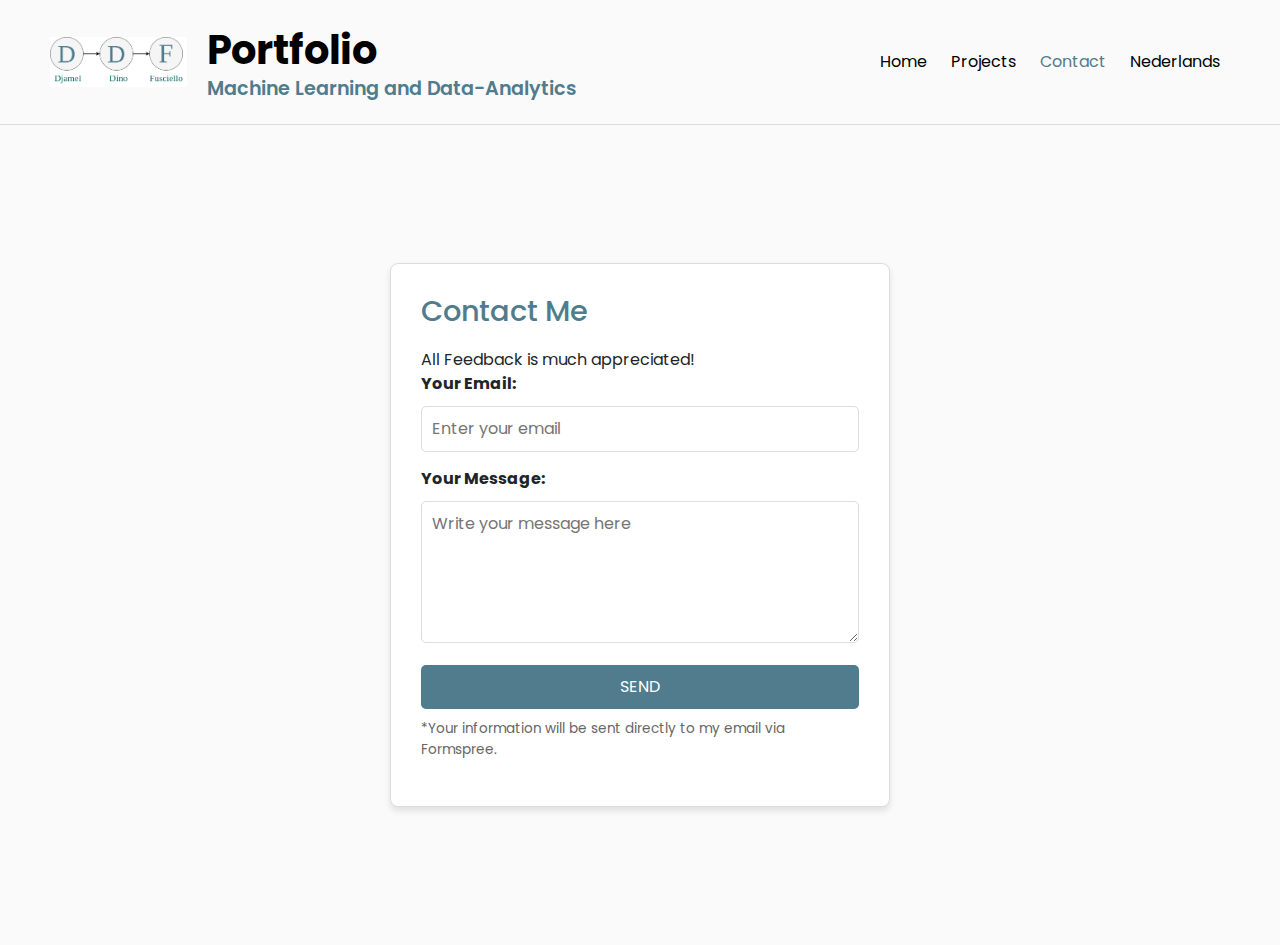
<file: contact.html>
<!DOCTYPE html>
<html lang="en">
<head>
    <meta charset="UTF-8">
    <meta name="viewport" content="width=device-width, initial-scale=1.0">
    <title>Contact - Portfolio</title>
    <link href="https://fonts.googleapis.com/css2?family=Poppins:wght@300;400;600;700&display=swap" rel="stylesheet">
    <link href="https://cdn.jsdelivr.net/npm/bootstrap@5.3.3/dist/css/bootstrap.min.css" rel="stylesheet">
    <style>
        body {
            font-family: 'Poppins', sans-serif;
            background-color: #fafafa;
            margin: 0;
            padding: 0;
        }

        /* Header Styling */
        header {
            display: flex;
            justify-content: space-between;
            align-items: center;
            padding: 20px 50px;
            border-bottom: 1px solid #ddd;
        }

        .header-left {
            display: flex;
            align-items: center;
            gap: 20px;
        }

        .header-title {
            font-size: 2.5rem;
            font-weight: bold;
            color: #000;
        }

        .header-subtitle {
            color: #507c8d;
            font-size: 1.2rem;
            font-weight: 600;
            margin-top: -5px;
        }

        .header-logo {
            width: auto;
            height: 50px;
        }

        .nav-links a {
            text-decoration: none;
            color: #000;
            font-size: 1rem;
            margin: 0 10px;
            transition: color 0.3s;
        }

        .nav-links a:hover,
        .nav-links a.active {
            color: #507c8d;
        }

        /* Main Content Styling */
        .main-content {
            display: flex;
            justify-content: center;
            align-items: center;
            padding: 40px;
            min-height: calc(100vh - 80px);
        }

        .contact-form {
            background-color: #fff;
            border: 1px solid #ddd;
            border-radius: 8px;
            padding: 30px;
            width: 100%;
            max-width: 500px;
            box-shadow: 0px 4px 6px rgba(0, 0, 0, 0.1);
        }

        .contact-form h2 {
            font-size: 1.8rem;
            margin-bottom: 20px;
            color: #507c8d;
        }

        .contact-form label {
            display: block;
            margin-bottom: 10px;
            font-weight: bold;
        }

        .contact-form input,
        .contact-form textarea {
            width: 100%;
            padding: 10px;
            margin-bottom: 15px;
            border: 1px solid #ddd;
            border-radius: 5px;
            font-size: 1rem;
        }

        .contact-form button {
            background-color: #507c8d;
            color: #fff;
            font-size: 1rem;
            padding: 10px 20px;
            border: none;
            border-radius: 5px;
            cursor: pointer;
            text-transform: uppercase;
            width: 100%;
            transition: all 0.3s;
        }

        .contact-form button:hover {
            background-color: #406774;
        }

        .contact-form .footnote {
            font-size: 0.85rem;
            color: #666;
            margin-top: 10px;
        }

        @media (max-width: 768px) {
            header {
                flex-direction: column;
                text-align: center;
                padding: 20px;
            }

            .header-left {
                flex-direction: column;
                align-items: center;
            }

            .nav-links {
                margin-top: 10px;
                display: flex;
                justify-content: center;
                gap: 10px;
            }
        }
    </style>
</head>
<body>
    <!-- Header Section -->
    <header>
        <div class="header-left">
            <img src="LogoSite.drawio.png" alt="Logo" class="header-logo">
            <div>
                <div class="header-title">Portfolio</div>
                <div class="header-subtitle">Machine Learning and Data-Analytics</div>
            </div>
        </div>
        <nav class="nav-links">
            <a href="index.html">Home</a>
            <a href="projects.html">Projects</a>
            <a href="contact.html" class="active">Contact</a>
            <a href="dutch.html">Nederlands</a>
        </nav>
    </header>

    <!-- Main Content -->
    <div class="main-content">
        <form class="contact-form" id="contact-form" action="https://formspree.io/f/mnnnwbny" method="POST" onsubmit="return handleFormSubmit(event)">
            <h2>Contact Me</h2>
            <h7>All Feedback is much appreciated!</h7>
            <label for="email">Your Email:</label>
            <input type="email" name="email" id="email" placeholder="Enter your email" required>
            
            <label for="message">Your Message:</label>
            <textarea name="message" id="message" rows="5" placeholder="Write your message here" required></textarea>
            
            <button type="submit">Send</button>
            <p class="footnote">*Your information will be sent directly to my email via Formspree.</p>
        </form>
        
        <div id="thank-you-message" style="display: none; text-align: center;">
            <h2>Thank You!</h2>
            <p>Your message has been sent successfully. I'll get back to you soon!</p>
        </div>
        
    </div>
    <script>
        function handleFormSubmit(event) {
            event.preventDefault(); // Prevent default form submission
        
            // Hide the form
            document.getElementById('contact-form').style.display = 'none';
        
            // Show the thank-you message
            document.getElementById('thank-you-message').style.display = 'block';
        
            // Send the form data using Fetch API
            const form = event.target;
            const formData = new FormData(form);
        
            fetch(form.action, {
                method: form.method,
                body: formData,
                headers: { 'Accept': 'application/json' }
            }).then(response => {
                if (response.ok) {
                    console.log('Form submitted successfully!');
                } else {
                    console.error('Form submission failed.');
                }
            }).catch(error => console.error('Error:', error));
        
            return false; // Prevent page reload
        }
        </script>
        
</body>
</html>
</file>
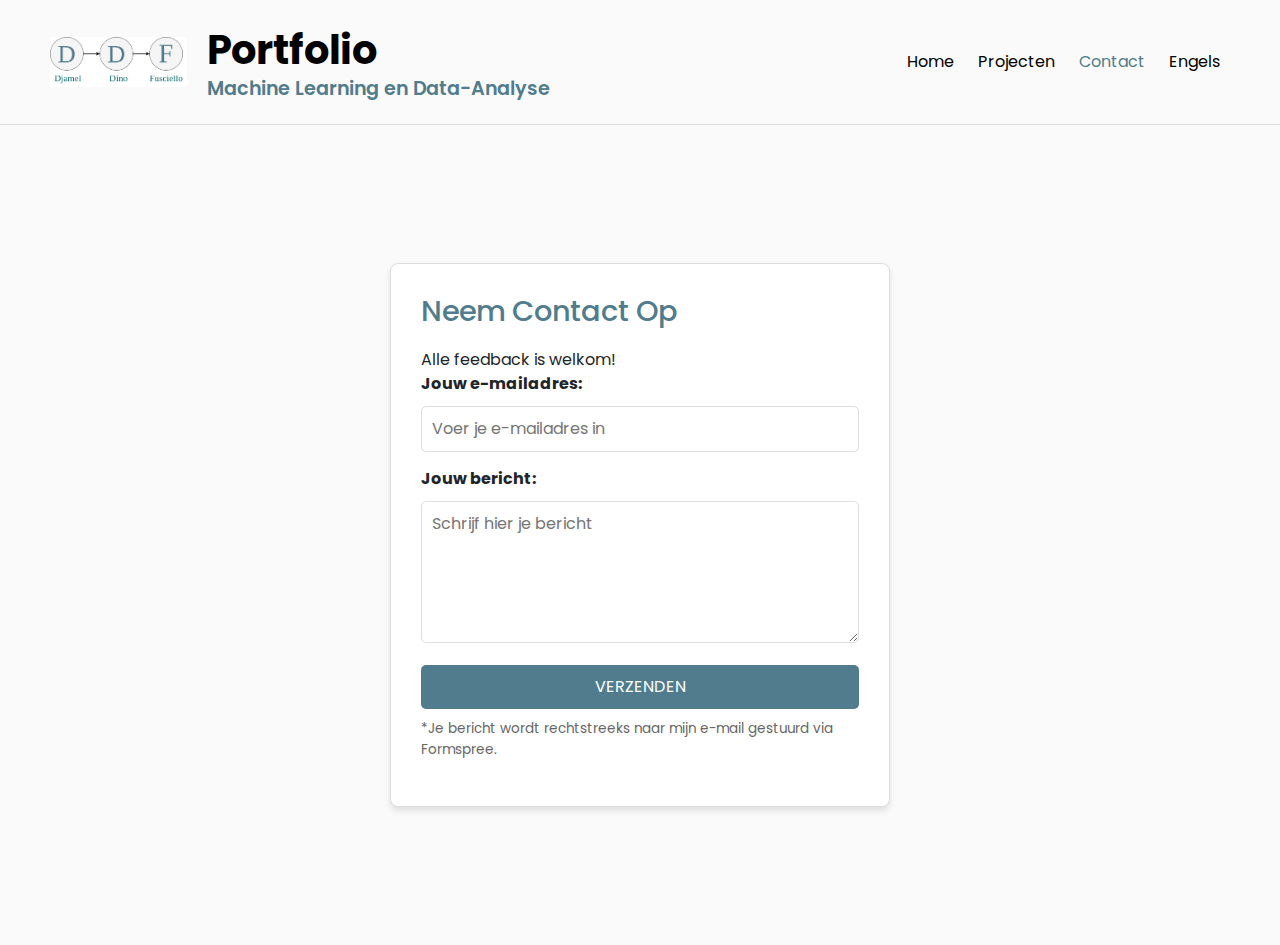
<file: contactnl.html>
<!DOCTYPE html>
<html lang="nl">
<head>
    <meta charset="UTF-8">
    <meta name="viewport" content="width=device-width, initial-scale=1.0">
    <title>Contact - Portfolio</title>
    <link href="https://fonts.googleapis.com/css2?family=Poppins:wght@300;400;600;700&display=swap" rel="stylesheet">
    <link href="https://cdn.jsdelivr.net/npm/bootstrap@5.3.3/dist/css/bootstrap.min.css" rel="stylesheet">
    <style>
        body {
            font-family: 'Poppins', sans-serif;
            background-color: #fafafa;
            margin: 0;
            padding: 0;
        }

        /* Header Styling */
        header {
            display: flex;
            justify-content: space-between;
            align-items: center;
            padding: 20px 50px;
            border-bottom: 1px solid #ddd;
        }

        .header-left {
            display: flex;
            align-items: center;
            gap: 20px;
        }

        .header-title {
            font-size: 2.5rem;
            font-weight: bold;
            color: #000;
        }

        .header-subtitle {
            color: #507c8d;
            font-size: 1.2rem;
            font-weight: 600;
            margin-top: -5px;
        }

        .header-logo {
            width: auto;
            height: 50px;
        }

        .nav-links a {
            text-decoration: none;
            color: #000;
            font-size: 1rem;
            margin: 0 10px;
            transition: color 0.3s;
        }

        .nav-links a:hover,
        .nav-links a.active {
            color: #507c8d;
        }

        /* Main Content Styling */
        .main-content {
            display: flex;
            justify-content: center;
            align-items: center;
            padding: 40px;
            min-height: calc(100vh - 80px);
        }

        .contact-form {
            background-color: #fff;
            border: 1px solid #ddd;
            border-radius: 8px;
            padding: 30px;
            width: 100%;
            max-width: 500px;
            box-shadow: 0px 4px 6px rgba(0, 0, 0, 0.1);
        }

        .contact-form h2 {
            font-size: 1.8rem;
            margin-bottom: 20px;
            color: #507c8d;
        }

        .contact-form label {
            display: block;
            margin-bottom: 10px;
            font-weight: bold;
        }

        .contact-form input,
        .contact-form textarea {
            width: 100%;
            padding: 10px;
            margin-bottom: 15px;
            border: 1px solid #ddd;
            border-radius: 5px;
            font-size: 1rem;
        }

        .contact-form button {
            background-color: #507c8d;
            color: #fff;
            font-size: 1rem;
            padding: 10px 20px;
            border: none;
            border-radius: 5px;
            cursor: pointer;
            text-transform: uppercase;
            width: 100%;
            transition: all 0.3s;
        }

        .contact-form button:hover {
            background-color: #406774;
        }

        .contact-form .footnote {
            font-size: 0.85rem;
            color: #666;
            margin-top: 10px;
        }

        @media (max-width: 768px) {
            header {
                flex-direction: column;
                text-align: center;
                padding: 20px;
            }

            .header-left {
                flex-direction: column;
                align-items: center;
            }

            .nav-links {
                margin-top: 10px;
                display: flex;
                justify-content: center;
                gap: 10px;
            }
        }
    </style>
</head>
<body>
    <!-- Header Section -->
    <header>
        <div class="header-left">
            <img src="LogoSite.drawio.png" alt="Logo" class="header-logo">
            <div>
                <div class="header-title">Portfolio</div>
                <div class="header-subtitle">Machine Learning en Data-Analyse</div>
            </div>
        </div>
        <nav class="nav-links">
            <a href="dutch.html">Home</a>
            <a href="projects.html">Projecten</a>
            <a href="contactnl.html" class="active">Contact</a>
            <a href="index.html">Engels</a>
        </nav>
    </header>

    <!-- Main Content -->
    <div class="main-content">
        <form class="contact-form" id="contact-form" action="https://formspree.io/f/mnnnwbny" method="POST" onsubmit="return handleFormSubmit(event)">
            <h2>Neem Contact Op</h2>
            <h7>Alle feedback is welkom!</h7>
            <label for="email">Jouw e-mailadres:</label>
            <input type="email" name="email" id="email" placeholder="Voer je e-mailadres in" required>
            
            <label for="message">Jouw bericht:</label>
            <textarea name="message" id="message" rows="5" placeholder="Schrijf hier je bericht" required></textarea>
            
            <button type="submit">Verzenden</button>
            <p class="footnote">*Je bericht wordt rechtstreeks naar mijn e-mail gestuurd via Formspree.</p>
        </form>
        
        <div id="thank-you-message" style="display: none; text-align: center;">
            <h2>Bedankt!</h2>
            <p>Je bericht is succesvol verzonden. Ik neem snel contact met je op!</p>
        </div>
    </div>

    <script>
        function handleFormSubmit(event) {
            event.preventDefault(); // Voorkom standaard formulierindiening
        
            // Verberg het formulier
            document.getElementById('contact-form').style.display = 'none';
        
            // Toon het bedankbericht
            document.getElementById('thank-you-message').style.display = 'block';
        
            // Verstuur de gegevens met Fetch API
            const form = event.target;
            const formData = new FormData(form);
        
            fetch(form.action, {
                method: form.method,
                body: formData,
                headers: { 'Accept': 'application/json' }
            }).then(response => {
                if (response.ok) {
                    console.log('Formulier succesvol verzonden!');
                } else {
                    console.error('Fout bij het verzenden van het formulier.');
                }
            }).catch(error => console.error('Fout:', error));
        
            return false; // Voorkom paginaherlaad
        }
    </script>
</body>
</html>
</file>
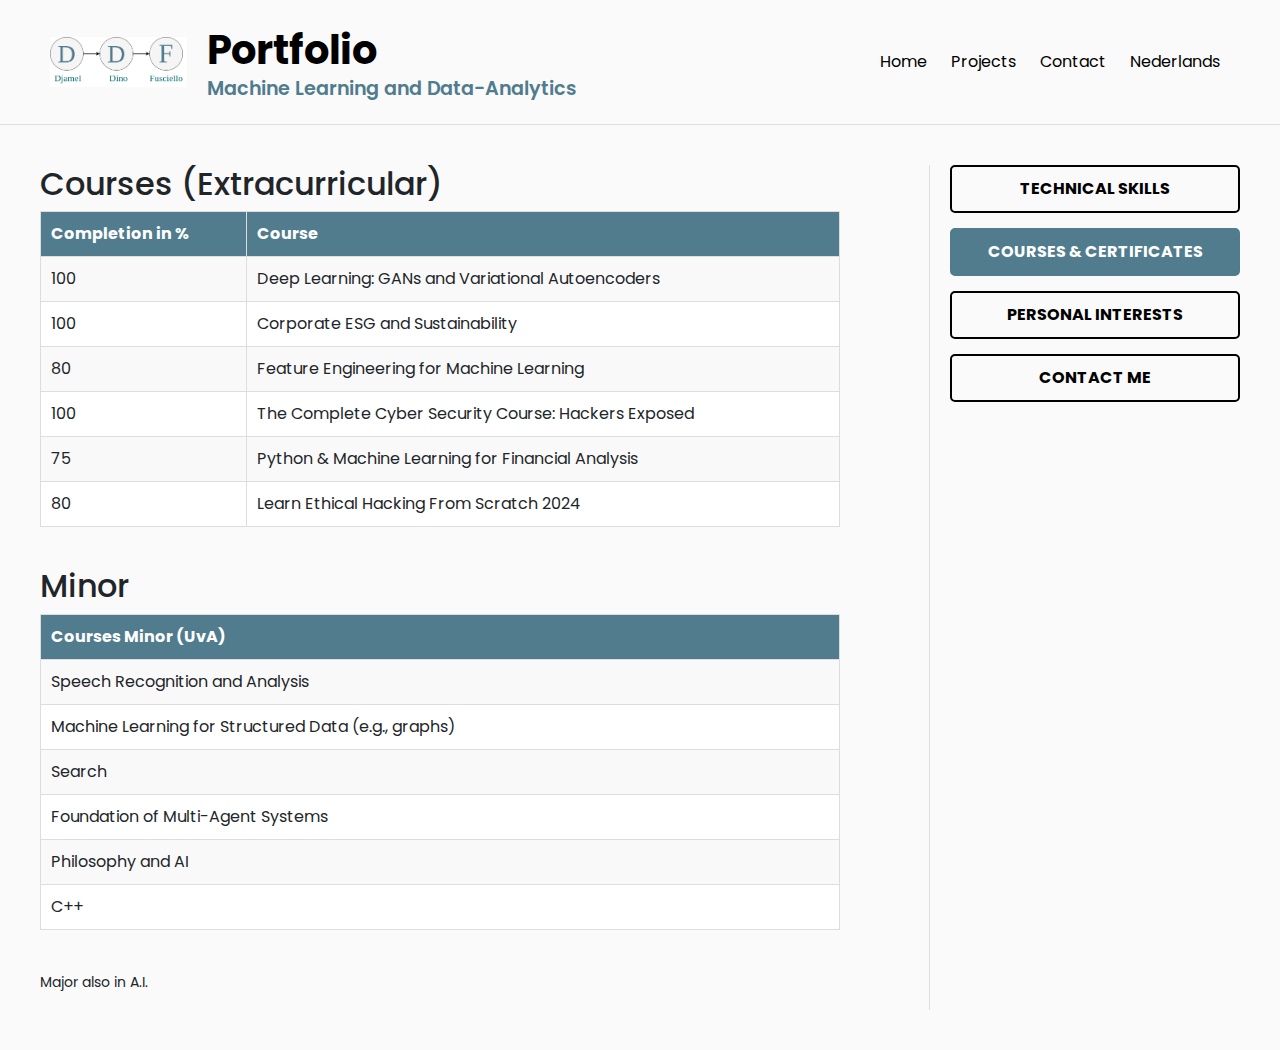
<file: courses.html>
<!DOCTYPE html>
<html lang="en">
<head>
    <meta charset="UTF-8">
    <meta name="viewport" content="width=device-width, initial-scale=1.0">
    <title>Portfolio - Courses & Certificates</title>
    <link href="https://fonts.googleapis.com/css2?family=Poppins:wght@300;400;600;700&display=swap" rel="stylesheet">
    <link href="https://cdn.jsdelivr.net/npm/bootstrap@5.3.3/dist/css/bootstrap.min.css" rel="stylesheet">
    <style>
        body {
            font-family: 'Poppins', sans-serif;
            background-color: #fafafa;
            margin: 0;
            padding: 0;
        }

        /* Header Styling */
        header {
            display: flex;
            justify-content: space-between;
            align-items: center;
            padding: 20px 50px;
            border-bottom: 1px solid #ddd;
        }

        .header-left {
            display: flex;
            align-items: center;
            gap: 20px;
        }

        .header-title {
            font-size: 2.5rem;
            font-weight: bold;
            color: #000;
        }

        .header-subtitle {
            color: #507c8d;
            font-size: 1.2rem;
            font-weight: 600;
            margin-top: -5px;
        }

        .header-logo {
            width: auto;
            height: 50px;
        }

        .nav-links a {
            text-decoration: none;
            color: #000;
            font-size: 1rem;
            margin: 0 10px;
            transition: color 0.3s;
        }

        .nav-links a:hover,
        .nav-links a.active {
            color: #507c8d;
        }

        /* Main Content Styling */
        .main-content {
            display: flex;
            padding: 40px;
        }

        .content-section {
            flex: 3;
            padding-right: 20px;
        }

        .skills-table {
            width: 100%;
            max-width: 800px;
            border-collapse: collapse;
            margin-bottom: 40px;
        }

        .skills-table th,
        .skills-table td {
            border: 1px solid #ddd;
            text-align: left;
            padding: 10px;
        }

        .skills-table th {
            background-color: #507c8d;
            color: white;
        }

        .skills-table td {
            background-color: #ffffff;
        }

        .skills-table tr:nth-child(even) td {
            background-color: #f9f9f9;
        }

        .buttons-section {
            flex: 1;
            display: flex;
            flex-direction: column;
            align-items: flex-start;
            gap: 15px;
            border-left: 1px solid #ddd;
            padding-left: 20px;
        }

        .action-button {
            border: 2px solid #000;
            background-color: transparent;
            color: #000;
            padding: 10px 20px;
            font-size: 1rem;
            font-weight: bold;
            text-transform: uppercase;
            text-decoration: none;
            border-radius: 5px;
            transition: all 0.3s;
            width: 100%;
            text-align: center;
        }

        .action-button:hover {
            background-color: #507c8d;
            color: #fff;
        }

        .action-button.active {
            background-color: #507c8d;
            color: #fff;
            border-color: #507c8d;
        }

        /* Responsive Styles */
        @media (max-width: 768px) {
            header {
                flex-direction: column;
                text-align: center;
                padding: 20px;
            }

            .header-left {
                flex-direction: column;
                align-items: center;
            }

            .nav-links {
                margin-top: 10px;
                display: flex;
                justify-content: center;
                gap: 10px;
            }

            .main-content {
                flex-direction: column;
                padding: 20px;
            }

            .content-section {
                padding-right: 0;
            }

            .buttons-section {
                align-items: center;
                padding-left: 0;
                border-left: none;
            }

            .skills-table {
                font-size: 0.9rem;
            }
        }
    </style>
</head>
<body>
    <!-- Header Section -->
    <header>
        <div class="header-left">
            <img src="LogoSite.drawio.png" alt="Logo" class="header-logo">
            <div>
                <div class="header-title">Portfolio</div>
                <div class="header-subtitle">Machine Learning and Data-Analytics</div>
            </div>
        </div>
        <nav class="nav-links">
            <a href="index.html">Home</a>
            <a href="projects.html">Projects</a>
            <a href="contact.html">Contact</a>
            <a href="dutch.html">Nederlands</a>
        </nav>
    </header>

    <!-- Main Content -->
    <div class="main-content">
        <!-- Left: Table Section -->
        <div class="content-section">
            <h2>Courses (Extracurricular)</h2>
            <table class="skills-table">
                <tr>
                    <th>Completion in %</th>
                    <th>Course</th>
                </tr>
                <tr>
                    <td>100</td>
                    <td>Deep Learning: GANs and Variational Autoencoders</td>
                </tr>
                <tr>
                    <td>100</td>
                    <td>Corporate ESG and Sustainability</td>
                </tr>
                <tr>
                    <td>80</td>
                    <td>Feature Engineering for Machine Learning</td>
                </tr>
                <tr>
                    <td>100</td>
                    <td>The Complete Cyber Security Course: Hackers Exposed</td>
                </tr>
                <tr>
                    <td>75</td>
                    <td>Python & Machine Learning for Financial Analysis</td>
                </tr>
                <tr>
                    <td>80</td>
                    <td>Learn Ethical Hacking From Scratch 2024</td>
                </tr>
            </table>  

            <h2>Minor</h2>
            <table class="skills-table">
                <tr>
                    <th>Courses Minor (UvA)</th>
                </tr>
                <tr>
                    <td>Speech Recognition and Analysis</td>
                </tr>
                <tr>
                    <td>Machine Learning for Structured Data (e.g., graphs)</td>
                </tr>
                <tr>
                    <td>Search</td>
                </tr>
                <tr>
                    <td>Foundation of Multi-Agent Systems</td>
                </tr>
                <tr>
                    <td>Philosophy and AI</td>
                </tr>
                <tr>
                    <td>C++</td>
                </tr>
            </table>
            <p class="footnote">
                <small>Major also in A.I.</small>
            </p>
        </div>

        <!-- Right: Buttons Section -->
        <div class="buttons-section">
            <a href="technical.html" class="action-button">Technical Skills</a>
            <a href="courses.html" class="action-button active">Courses & Certificates</a>
            <a href="interests.html" class="action-button">Personal Interests</a>
            <a href="contact.html" class="action-button">Contact Me</a>
        </div>
    </div>
</body>
</html>
</file>
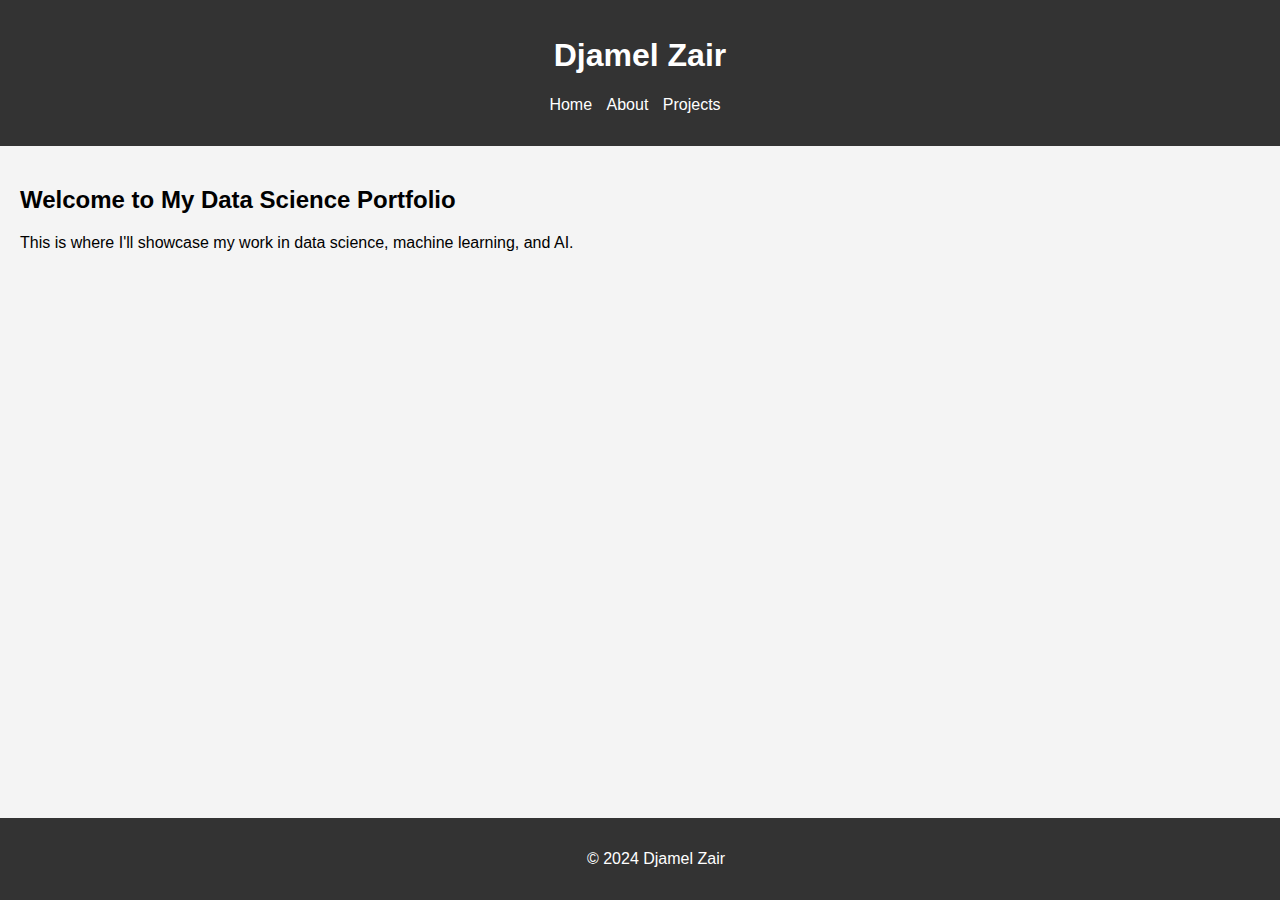
<file: homepage.html>
<!DOCTYPE html>
<html lang="en">
<head>
    <meta charset="UTF-8">
    <meta name="viewport" content="width=device-width, initial-scale=1.0">
    <title>Djamel Zair | Data Science Portfolio</title>
    <link rel="stylesheet" href="styles.css">
</head>
<body>
    <header>
        <h1>Djamel Zair</h1>
        <nav>
            <ul>
                <li><a href="index.html">Home</a></li>
                <li><a href="about.html">About</a></li>
                <li><a href="projects.html">Projects</a></li>
            </ul>
        </nav>
    </header>
    <section>
        <h2>Welcome to My Data Science Portfolio</h2>
        <p>This is where I'll showcase my work in data science, machine learning, and AI.</p>
    </section>
    <footer>
        <p>&copy; 2024 Djamel Zair</p>
    </footer>
</body>
</html>
</file>
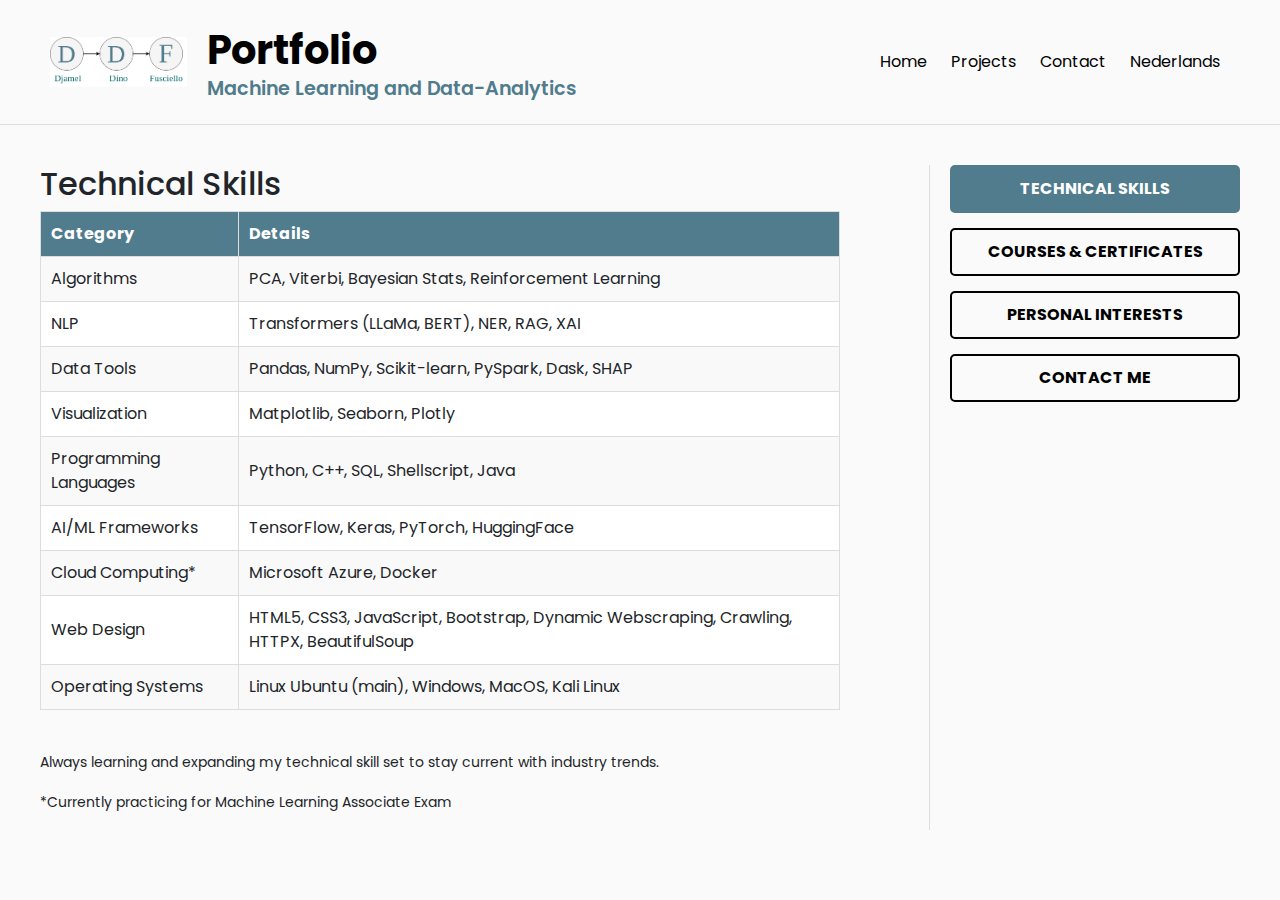
<file: technical.html>
<!DOCTYPE html>
<html lang="en">
<head>
    <meta charset="UTF-8">
    <meta name="viewport" content="width=device-width, initial-scale=1.0">
    <title>Portfolio - Technical Skills</title>
    <link href="https://fonts.googleapis.com/css2?family=Poppins:wght@300;400;600;700&display=swap" rel="stylesheet">
    <link href="https://cdn.jsdelivr.net/npm/bootstrap@5.3.3/dist/css/bootstrap.min.css" rel="stylesheet">
    <style>
        body {
            font-family: 'Poppins', sans-serif;
            background-color: #fafafa;
            margin: 0;
            padding: 0;
        }

        /* Header Styling */
        header {
            display: flex;
            justify-content: space-between;
            align-items: center;
            padding: 20px 50px;
            border-bottom: 1px solid #ddd;
        }

        .header-left {
            display: flex;
            align-items: center;
            gap: 20px;
        }

        .header-title {
            font-size: 2.5rem;
            font-weight: bold;
            color: #000;
        }

        .header-subtitle {
            color: #507c8d; /* Signature color */
            font-size: 1.2rem;
            font-weight: 600;
            margin-top: -5px;
        }

        .header-logo {
            width: auto;
            height: 50px;
        }

        .nav-links a {
            text-decoration: none;
            color: #000;
            font-size: 1rem;
            margin: 0 10px;
            transition: color 0.3s;
        }

        .nav-links a:hover,
        .nav-links a.active {
            color: #507c8d; /* Highlight active page */
        }

        /* Main Content Styling */
        .main-content {
            display: flex;
            padding: 40px;
        }

        .content-section {
            flex: 3;
            padding-right: 20px;
        }

        .skills-table {
            width: 100%;
            max-width: 800px;
            border-collapse: collapse;
            margin-bottom: 40px;
        }

        .skills-table th,
        .skills-table td {
            border: 1px solid #ddd;
            text-align: left;
            padding: 10px;
        }

        .skills-table th {
            background-color: #507c8d;
            color: white;
        }

        .skills-table td {
            background-color: #ffffff;
        }

        .skills-table tr:nth-child(even) td {
            background-color: #f9f9f9;
        }

        .buttons-section {
            flex: 1;
            display: flex;
            flex-direction: column;
            align-items: flex-start;
            gap: 15px;
            border-left: 1px solid #ddd;
            padding-left: 20px;
        }

        .action-button {
            border: 2px solid #000;
            background-color: transparent;
            color: #000;
            padding: 10px 20px;
            font-size: 1rem;
            font-weight: bold;
            text-transform: uppercase;
            text-decoration: none;
            border-radius: 5px;
            transition: all 0.3s;
            width: 100%;
            text-align: center;
        }

        .action-button:hover {
            background-color: #507c8d;
            color: #fff;
        }

        .action-button.active {
            background-color: #507c8d; /* Active button color */
            color: #fff;
            border-color: #507c8d;
        }

        /* Responsive Styles */
        @media (max-width: 768px) {
            header {
                flex-direction: column;
                text-align: center;
                padding: 20px;
            }

            .header-left {
                flex-direction: column;
                align-items: center;
            }

            .nav-links {
                margin-top: 10px;
                display: flex;
                justify-content: center;
                gap: 10px;
            }

            .main-content {
                flex-direction: column;
                padding: 20px;
            }

            .content-section {
                padding-right: 0;
            }

            .buttons-section {
                align-items: center;
                padding-left: 0;
                border-left: none;
            }

            .skills-table {
                font-size: 0.9rem;
            }
        }
    </style>
</head>
<body>
    <!-- Header Section -->
    <header>
        <div class="header-left">
            <img src="LogoSite.drawio.png" alt="Logo" class="header-logo">
            <div>
                <div class="header-title">Portfolio</div>
                <div class="header-subtitle">Machine Learning and Data-Analytics</div>
            </div>
        </div>
        <nav class="nav-links">
            <a href="index.html">Home</a>
            <a href="projects.html">Projects</a>
            <a href="contact.html">Contact</a>
            <a href="nederlands.html">Nederlands</a>
        </nav>
    </header>

    <!-- Main Content -->
    <div class="main-content">
        <!-- Left: Table Section -->
        <div class="content-section">
            <h2>Technical Skills</h2>
            <table class="skills-table">
                <tr>
                    <th>Category</th>
                    <th>Details</th>
                </tr>
                <tr>
                    <td>Algorithms</td>
                    <td>PCA, Viterbi, Bayesian Stats, Reinforcement Learning</td>
                </tr>
                <tr>
                    <td>NLP</td>
                    <td>Transformers (LLaMa, BERT), NER, RAG, XAI</td>
                </tr>
                <tr>
                    <td>Data Tools</td>
                    <td>Pandas, NumPy, Scikit-learn, PySpark, Dask, SHAP</td>
                </tr>
                <tr>
                    <td>Visualization</td>
                    <td>Matplotlib, Seaborn, Plotly</td>
                </tr>
                <tr>
                    <td>Programming Languages</td>
                    <td>Python, C++, SQL, Shellscript, Java</td>
                </tr>
                <tr>
                    <td>AI/ML Frameworks</td>
                    <td>TensorFlow, Keras, PyTorch, HuggingFace</td>
                </tr>
                <tr>
                    <td>Cloud Computing*</td>
                    <td>Microsoft Azure, Docker</td>
                </tr>
                <tr>
                    <td>Web Design</td>
                    <td>HTML5, CSS3, JavaScript, Bootstrap, Dynamic Webscraping, Crawling, HTTPX, BeautifulSoup</td>
                </tr>
                <tr>
                    <td>Operating Systems</td>
                    <td>Linux Ubuntu (main), Windows, MacOS, Kali Linux</td>
                </tr>
            </table>
            <p class="footnote">
                <small>Always learning and expanding my technical skill set to stay current with industry trends.</small>
            </p>
            <p class="footnote">
                <small>*Currently practicing for Machine Learning Associate Exam</small>
            </p>
        </div>

        <!-- Right: Buttons Section -->
        <div class="buttons-section">
            <a href="technical.html" class="action-button active">Technical Skills</a>
            <a href="courses.html" class="action-button">Courses & Certificates</a>
            <a href="interests.html" class="action-button">Personal Interests</a>
            <a href="contact.html" class="action-button">Contact Me</a>
        </div>
    </div>
</body>
</html>
</file>
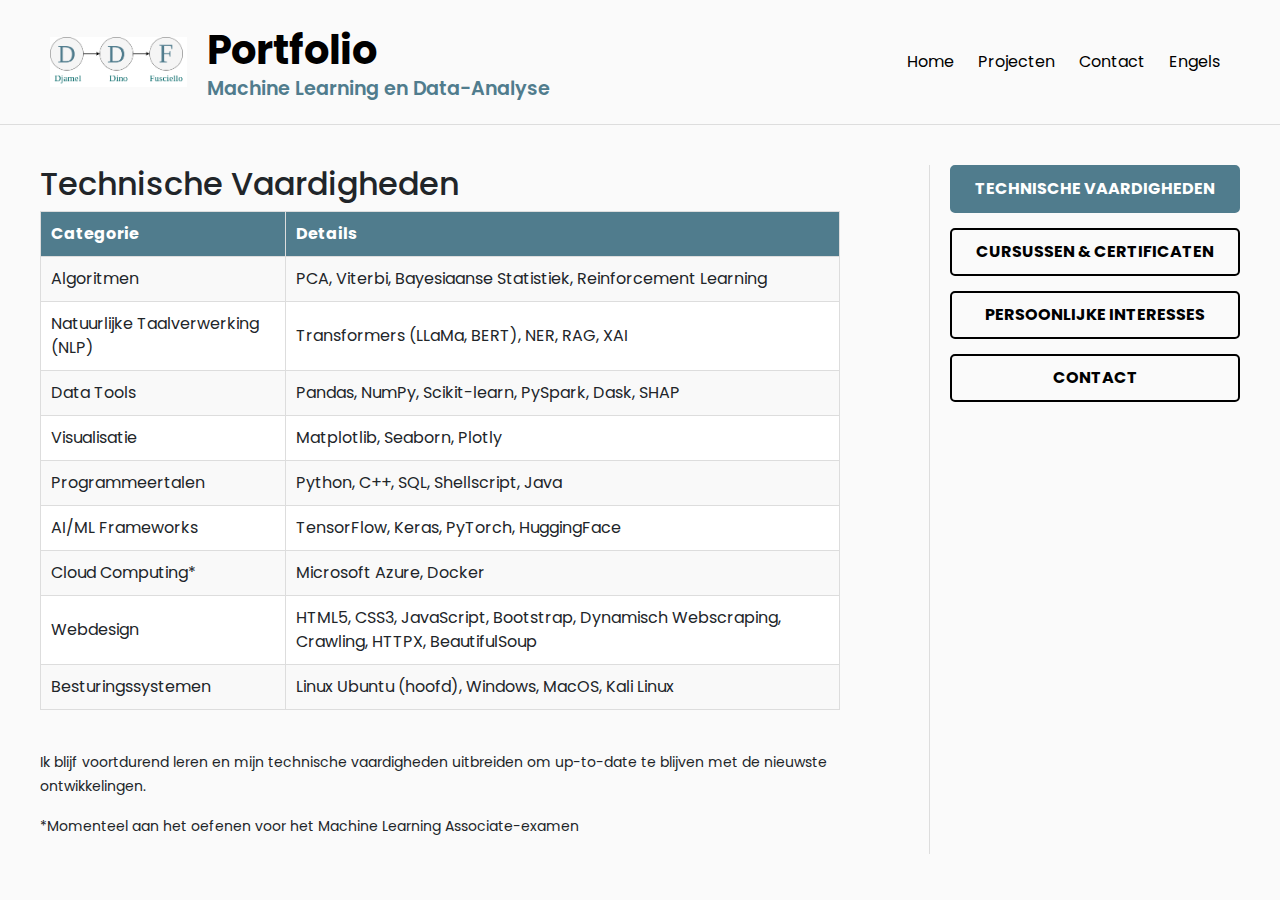
<file: technisch.html>
<!DOCTYPE html>
<html lang="nl">
<head>
    <meta charset="UTF-8">
    <meta name="viewport" content="width=device-width, initial-scale=1.0">
    <title>Portfolio - Technische Vaardigheden</title>
    <link href="https://fonts.googleapis.com/css2?family=Poppins:wght@300;400;600;700&display=swap" rel="stylesheet">
    <link href="https://cdn.jsdelivr.net/npm/bootstrap@5.3.3/dist/css/bootstrap.min.css" rel="stylesheet">
    <style>
        body {
            font-family: 'Poppins', sans-serif;
            background-color: #fafafa;
            margin: 0;
            padding: 0;
        }

        /* Header Styling */
        header {
            display: flex;
            justify-content: space-between;
            align-items: center;
            padding: 20px 50px;
            border-bottom: 1px solid #ddd;
        }

        .header-left {
            display: flex;
            align-items: center;
            gap: 20px;
        }

        .header-title {
            font-size: 2.5rem;
            font-weight: bold;
            color: #000;
        }

        .header-subtitle {
            color: #507c8d;
            font-size: 1.2rem;
            font-weight: 600;
            margin-top: -5px;
        }

        .header-logo {
            width: auto;
            height: 50px;
        }

        .nav-links a {
            text-decoration: none;
            color: #000;
            font-size: 1rem;
            margin: 0 10px;
            transition: color 0.3s;
        }

        .nav-links a:hover,
        .nav-links a.active {
            color: #507c8d;
        }

        /* Main Content Styling */
        .main-content {
            display: flex;
            padding: 40px;
        }

        .content-section {
            flex: 3;
            padding-right: 20px;
        }

        .skills-table {
            width: 100%;
            max-width: 800px;
            border-collapse: collapse;
            margin-bottom: 40px;
        }

        .skills-table th,
        .skills-table td {
            border: 1px solid #ddd;
            text-align: left;
            padding: 10px;
        }

        .skills-table th {
            background-color: #507c8d;
            color: white;
        }

        .skills-table td {
            background-color: #ffffff;
        }

        .skills-table tr:nth-child(even) td {
            background-color: #f9f9f9;
        }

        .buttons-section {
            flex: 1;
            display: flex;
            flex-direction: column;
            align-items: flex-start;
            gap: 15px;
            border-left: 1px solid #ddd;
            padding-left: 20px;
        }

        .action-button {
            border: 2px solid #000;
            background-color: transparent;
            color: #000;
            padding: 10px 20px;
            font-size: 1rem;
            font-weight: bold;
            text-transform: uppercase;
            text-decoration: none;
            border-radius: 5px;
            transition: all 0.3s;
            width: 100%;
            text-align: center;
        }

        .action-button:hover {
            background-color: #507c8d;
            color: #fff;
        }

        .action-button.active {
            background-color: #507c8d;
            color: #fff;
            border-color: #507c8d;
        }

        /* Responsive Styles */
        @media (max-width: 768px) {
            header {
                flex-direction: column;
                text-align: center;
                padding: 20px;
            }

            .header-left {
                flex-direction: column;
                align-items: center;
            }

            .nav-links {
                margin-top: 10px;
                display: flex;
                justify-content: center;
                gap: 10px;
            }

            .main-content {
                flex-direction: column;
                padding: 20px;
            }

            .content-section {
                padding-right: 0;
            }

            .buttons-section {
                align-items: center;
                padding-left: 0;
                border-left: none;
            }

            .skills-table {
                font-size: 0.9rem;
            }
        }
    </style>
</head>
<body>
    <!-- Header Section -->
    <header>
        <div class="header-left">
            <img src="LogoSite.drawio.png" alt="Logo" class="header-logo">
            <div>
                <div class="header-title">Portfolio</div>
                <div class="header-subtitle">Machine Learning en Data-Analyse</div>
            </div>
        </div>
        <nav class="nav-links">
            <a href="dutch.html">Home</a>
            <a href="projects.html">Projecten</a>
            <a href="contactnl.html">Contact</a>
            <a href="index.html">Engels</a>
        </nav>
    </header>

    <!-- Main Content -->
    <div class="main-content">
        <!-- Left: Table Section -->
        <div class="content-section">
            <h2>Technische Vaardigheden</h2>
            <table class="skills-table">
                <tr>
                    <th>Categorie</th>
                    <th>Details</th>
                </tr>
                <tr>
                    <td>Algoritmen</td>
                    <td>PCA, Viterbi, Bayesiaanse Statistiek, Reinforcement Learning</td>
                </tr>
                <tr>
                    <td>Natuurlijke Taalverwerking (NLP)</td>
                    <td>Transformers (LLaMa, BERT), NER, RAG, XAI</td>
                </tr>
                <tr>
                    <td>Data Tools</td>
                    <td>Pandas, NumPy, Scikit-learn, PySpark, Dask, SHAP</td>
                </tr>
                <tr>
                    <td>Visualisatie</td>
                    <td>Matplotlib, Seaborn, Plotly</td>
                </tr>
                <tr>
                    <td>Programmeertalen</td>
                    <td>Python, C++, SQL, Shellscript, Java</td>
                </tr>
                <tr>
                    <td>AI/ML Frameworks</td>
                    <td>TensorFlow, Keras, PyTorch, HuggingFace</td>
                </tr>
                <tr>
                    <td>Cloud Computing*</td>
                    <td>Microsoft Azure, Docker</td>
                </tr>
                <tr>
                    <td>Webdesign</td>
                    <td>HTML5, CSS3, JavaScript, Bootstrap, Dynamisch Webscraping, Crawling, HTTPX, BeautifulSoup</td>
                </tr>
                <tr>
                    <td>Besturingssystemen</td>
                    <td>Linux Ubuntu (hoofd), Windows, MacOS, Kali Linux</td>
                </tr>
            </table>
            <p class="footnote">
                <small>Ik blijf voortdurend leren en mijn technische vaardigheden uitbreiden om up-to-date te blijven met de nieuwste ontwikkelingen.</small>
            </p>
            <p class="footnote">
                <small>*Momenteel aan het oefenen voor het Machine Learning Associate-examen</small>
            </p>
        </div>

        <!-- Right: Buttons Section -->
        <div class="buttons-section">
            <a href="technisch.html" class="action-button active">Technische Vaardigheden</a>
            <a href="courses.html" class="action-button">Cursussen & Certificaten</a>
            <a href="interests.html" class="action-button">Persoonlijke Interesses</a>
            <a href="contactnl.html" class="action-button">Contact</a>
        </div>
    </div>
</body>
</html>
</file>
<file: styles.css>
body {
    font-family: Arial, sans-serif;
    background-color: #f4f4f4;
    margin: 0;
    padding: 0;
}

header {
    background-color: #333;
    color: white;
    padding: 1rem;
    text-align: center;
}

nav ul {
    list-style-type: none;
    padding: 0;
}

nav ul li {
    display: inline;
    margin-right: 10px;
}

nav ul li a {
    color: white;
    text-decoration: none;
}

section {
    padding: 20px;
}

footer {
    background-color: #333;
    color: white;
    text-align: center;
    padding: 1rem;
    position: fixed;
    bottom: 0;
    width: 100%;
}
</file>
